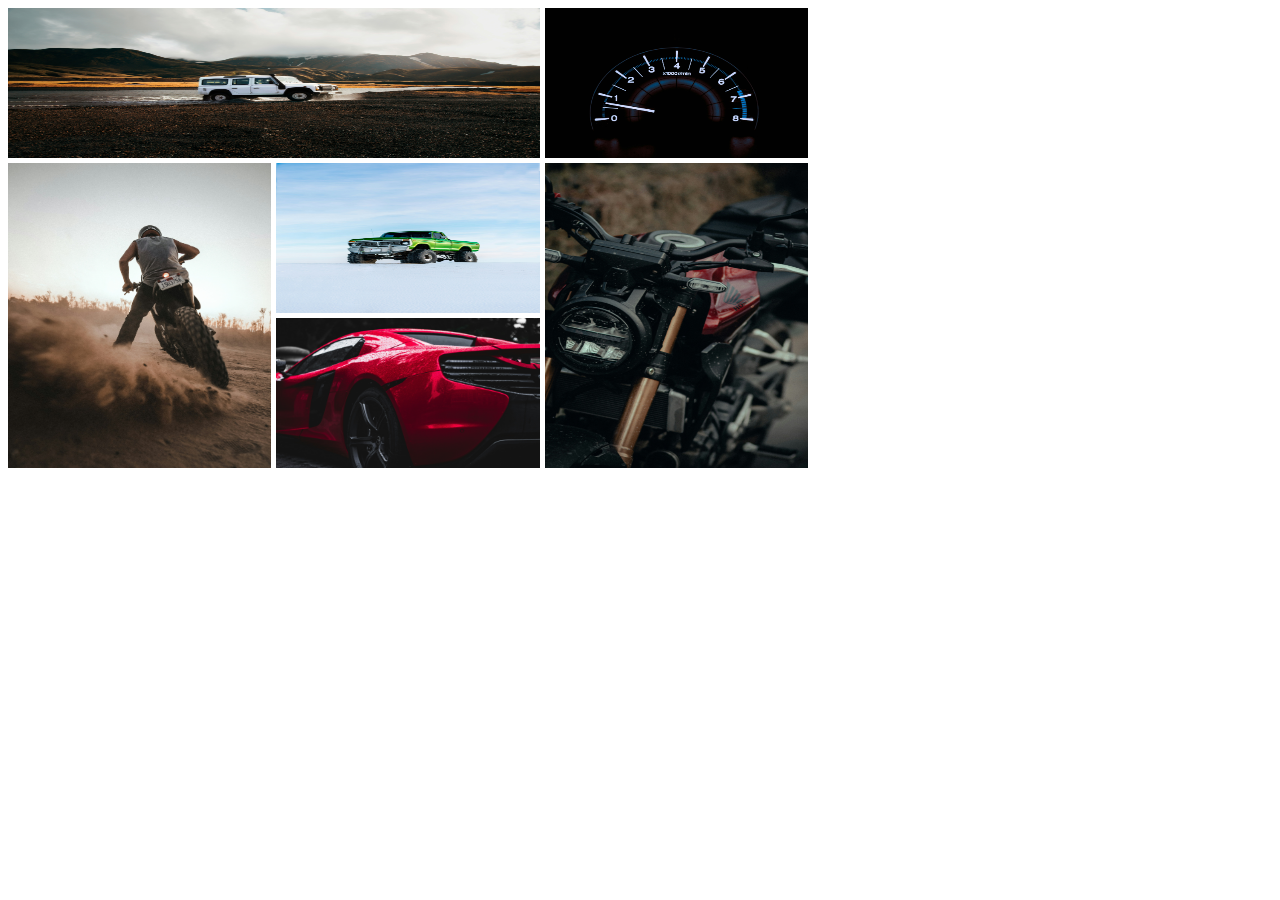
<file: task-1/index.html>
<!DOCTYPE html>
<html lang="en">
<head>
    <meta charset="UTF-8">
    <meta name="viewport" content="width=device-width, initial-scale=1.0">
    <title>Question 1</title>
    <link rel="stylesheet" href="styles.css">
</head>
<body>
    <div class="gallery">
        <div class="image image1">
            <img src="./assets/img1.jpg" alt="">
        </div>
        <div class="image image2">
            <img src="./assets/img2.jpg" alt="">
        </div>
        <div class="image image3">
            <img src="./assets/img3.jpg" alt="">
        </div>
        <div class="image image4">
            <img src="./assets/img4.jpg" alt="">
        </div>
        <div class="image image5">
            <img src="./assets/img5.jpg" alt="">
        </div>
        <div class="image image6">
            <img src="./assets/img6.jpg" alt="">
        </div>
    </div>
</body>
</html>
</file>
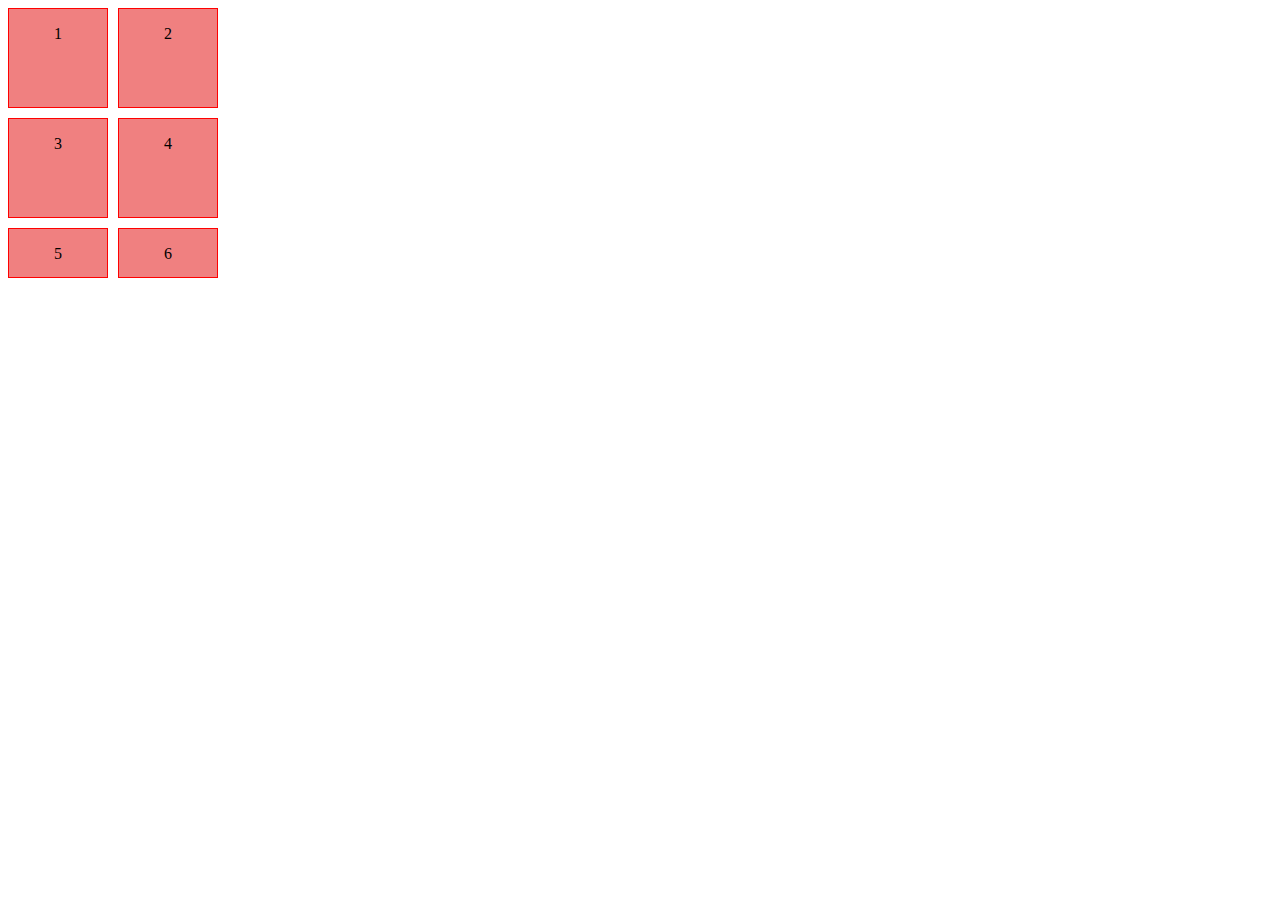
<file: task-3-code/index.html>
<!DOCTYPE html>
<html lang="en">
<head>
    <meta charset="UTF-8">
    <meta name="viewport" content="width=device-width, initial-scale=1.0">
    <title>Grid Auto Rows and Columns Example</title>
    <link rel="stylesheet" href="styles.css">
</head>
<body>
    <div class="container">
        <div class="item">1</div>
        <div class="item">2</div>
        <div class="item">3</div>
        <div class="item">4</div>
        <div class="item">5</div>
        <div class="item">6</div>
    </div>
</body>
</html>
</file>
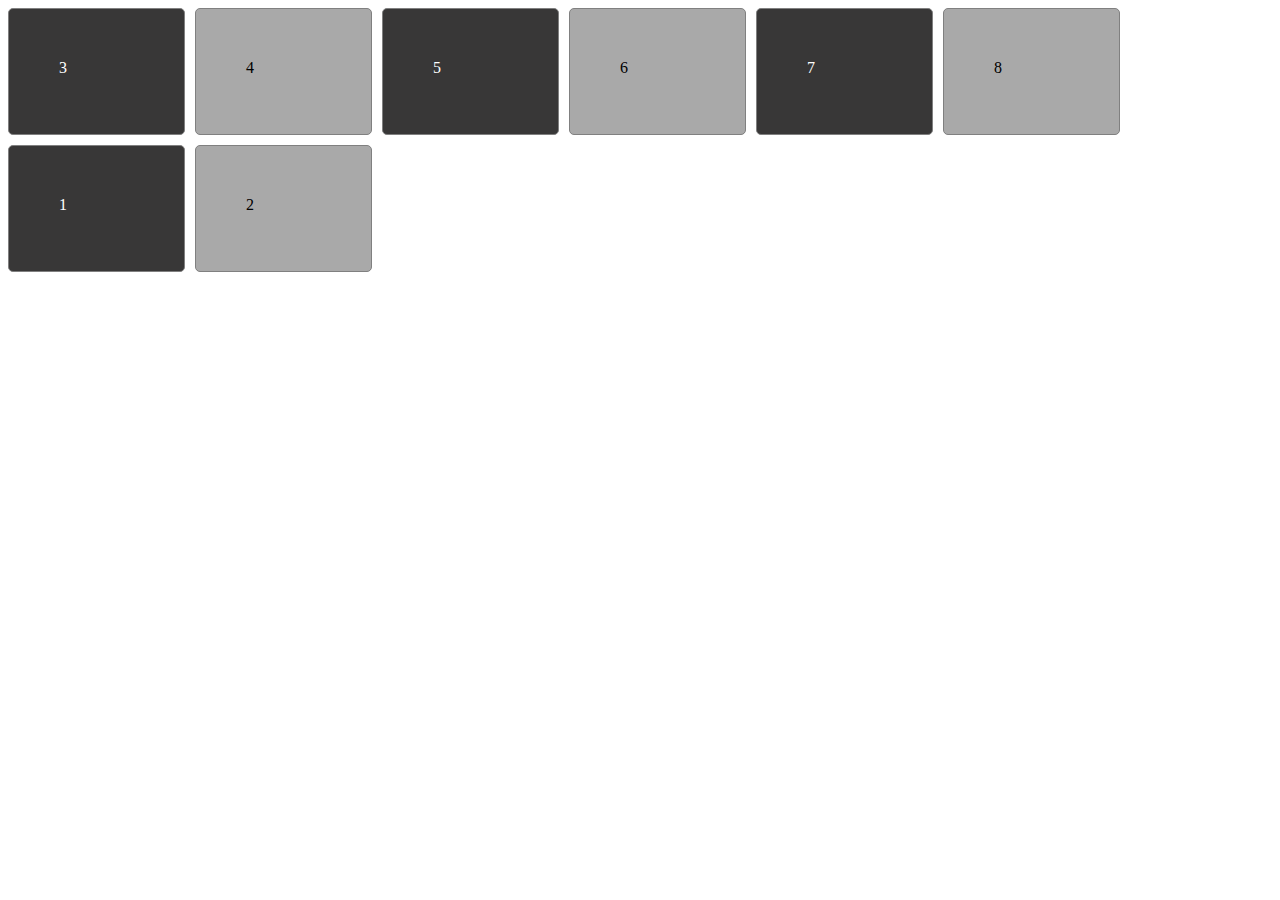
<file: task-4/index.html>
<!DOCTYPE html>
<html lang="en">
  <head>
    <meta charset="UTF-8" />
    <meta name="viewport" content="width=device-width, initial-scale=1.0" />
    <title>Question 4</title>
    <link rel="stylesheet" href="./styles.css">
  </head>
  <body>
    <div class="container">
      <div class="box box1">1</div>

      <div class="box box2">2</div>

      <div class="box box3">3</div>

      <div class="box box4">4</div>

      <div class="box box5">5</div>

      <div class="box box6">6</div>

      <div class="box box7">7</div>

      <div class="box box8">8</div>
    </div>
  </body>
</html>
</file>
<file: task-1/styles.css>
.gallery{
    width: 800px;
    display: grid;
    grid-template-columns: repeat(3,1fr);
    grid-template-rows: repeat(3,150px);
    gap: 5px;
}

img{
    width: 100%;
    height: 100%;
}
.image1
{
    grid-column-start: 1;
    grid-column-end: 3;
}
.image3
{
    grid-row-start: 2;
    grid-row-end: 4;
}
.image4{
    grid-row-start: 2;
    grid-row-end: 3;
}
.image5
{
    grid-row-start: 2;
    grid-row-end: 4;
}
</file>
<file: task-3-code/styles.css>
.container {
    display: grid;
    grid-template-columns: 100px 100px;
    grid-template-rows: 100px 100px;
    grid-auto-rows: 50px;    /* Implicit rows will be 50px high */
    grid-auto-columns: 50px; /* Implicit columns will be 50px wide */
    gap: 10px;
}
.item {
    background-color: lightcoral;
    border: 1px solid red;
    text-align: center;
    line-height: 50px;
    }
</file>
<file: task-4/styles.css>
.container{
    display: grid;
    width: 750px;
    height: 200px;
    gap: 10px;
    grid-template-columns: repeat(6,1fr);
    grid-template-rows: repeat(2,1fr );
    grid-template-areas: 
    "box3 box4 box5 box6 box7 box8"
    "box1 box2 box box box box";
}
.box{
    border: 1px solid gray;
    height: 25px;
    width: 75px;
    border-radius: 5px;
    padding: 50px;
    
}
.box1{
    grid-area: box1;
    background-color: rgb(56, 55, 55);
    color: white;
}
.box2{
    grid-area: box2;
    background-color: rgb(169, 169, 169);
}
.box3{
    grid-area: box3;
    background-color: rgb(56, 55, 55);
    color: white;
}
.box4{
    grid-area: box4;
    background-color: rgb(169, 169, 169);
}
.box5{
    grid-area: box5;
    background-color: rgb(56, 55, 55);
    color: white;
}
.box6{
    grid-area: box6;
    background-color: rgb(169, 169, 169);
}
.box7{
    grid-area: box7;
    background-color: rgb(56, 55, 55);
    color: white;
}
.box8{
    grid-area: box8;
    background-color: rgb(169, 169, 169);
}
</file>
